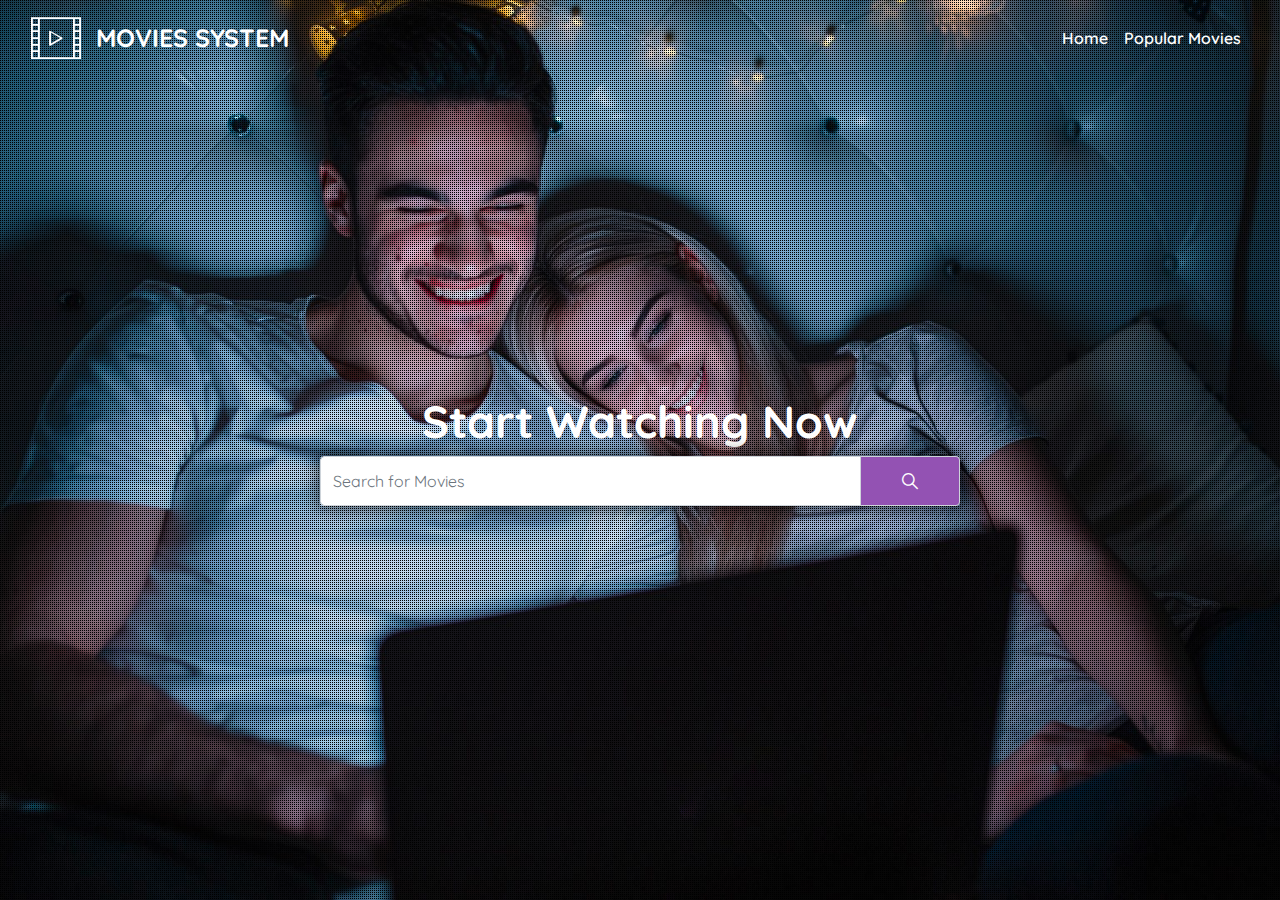
<file: index.html>
<!DOCTYPE html>
<html lang="en">
<head>
    <meta charset="UTF-8">
    <meta name="viewport" content="width=device-width, initial-scale=1.0">
    <title>Movies System</title>
    <link rel="stylesheet" href="./resources/css/global.css">
    <link rel="stylesheet" href="./vendors/bootstrap.min.css">
    <link rel="stylesheet" href="./vendors/style.css">
    <link rel="stylesheet" href="./resources/css/nav-bar.css">
    <link rel="stylesheet" href="./resources/css/home-page.css">

    <script src="./vendors/jquery-3.5.1.min.js"></script>
    <script src="./vendors/bootstrap.min.js"></script>
</head>
<body>
    <div class="page-content">
        <div class="home-controller">
            <div class="home-banner">
                <div class="dotted-layer"></div>
                
                <div class="home-banner-content row mx-0 justify-content-center align-items-center align-content-center">
                    <div class="col-12 slogan">
                        <h1>
                            Start Watching Now
                        </h1>
                    </div>
                    <div class="search-input col-12 col-sm-10 col-md-6 px-2 px-sm-0 input-group">
                        <input 
                            id="search-movie-input"
                            type="text" 
                            class="form-control"
                            placeholder="Search for Movies"
                            maxlength="30"
                            >
                        <div class="input-group-append">
                            <span class="input-group-text search-btn" id="basic-addon2" onclick="searchForMovie()">
                                <span class="icon-search"></span>
                            </span>
                        </div>
                    </div>
                </div>
            </div>
        </div>
    </div>
    <script src="./resources/js/movies-service.js"></script>
    <script src="./resources/js/main-nav-bar.js"></script>
    <script src="./resources/js/config.js"></script>
    <script src="./resources/js/home.js"></script>
</body>
</html>
</file>
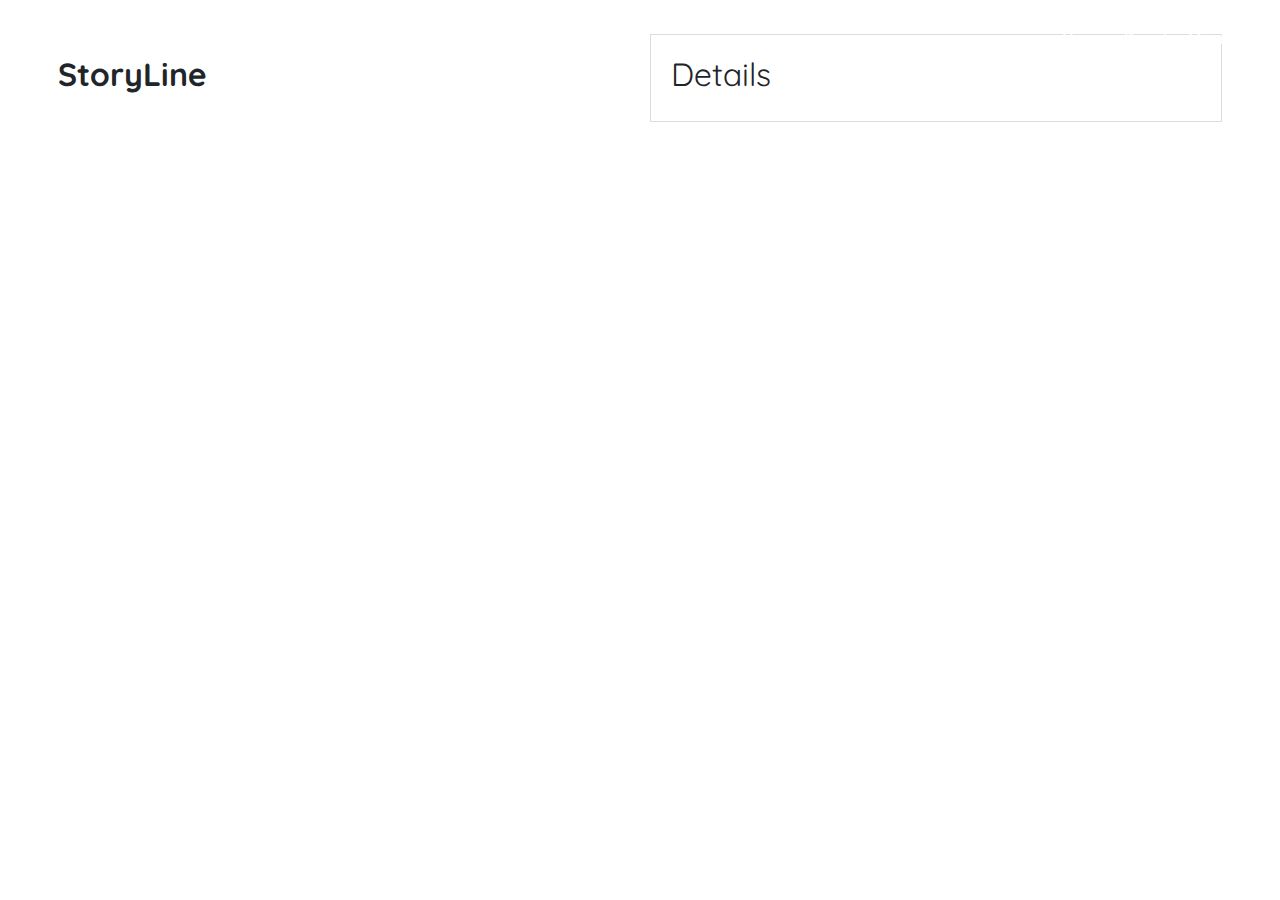
<file: movie-detail.html>
<!DOCTYPE html>
<html lang="en">
<head>
    <meta charset="UTF-8">
    <meta name="viewport" content="width=device-width, initial-scale=1.0">
    <title>Movies System</title>
    <link rel="stylesheet" href="./resources/css/global.css">
    <link rel="stylesheet" href="./vendors/bootstrap.min.css">
    <link rel="stylesheet" href="./vendors/style.css">
    <link rel="stylesheet" href="./resources/css/nav-bar.css">
    <link rel="stylesheet" href="./resources/css/movie-detail.css">

    <script src="./vendors/jquery-3.5.1.min.js"></script>
    <script src="./vendors/bootstrap.min.js"></script>
</head>
<body>
    <div class="page-content">
        <div class="movie-detail-controller">
            <div id="main-banner" class="main-banner row mx-0 align-items-center">
            </div>
            <div class="row movie-additional-details-container px-0 px-sm-5 mt-4 align-items-baseline">
                <section class="col-12 col-md-6 story-line-section">
                    <h2 class="story-line-title">
                        StoryLine
                    </h2>
                    <p id="story-line" class="story-content">
                    </p>
                </section>
                <section class="col-12 col-md-6 movie-detail-summary-section">
                    <div id="movie-detail-summary" class="movie-detail-summary-container">
                        <h2>Details</h2>
                    </div>
                </section>
                <section class="col-12">
                    <div id="movie-cast-list" class="movie-cast-list-container col-12 px-0 row justify-content-center">
                    </div>
                </section>
            </div>
        </div>
    </div>
    <script src="./resources/js/movies-service.js"></script>
    <script src="./resources/js/spinner-component.js"></script>
    <script src="./resources/js/main-nav-bar.js"></script>
    <script src="./resources/js/config.js"></script>
    <script src="./resources/js/movie-detail.js"></script>
</body>
</html>
</file>
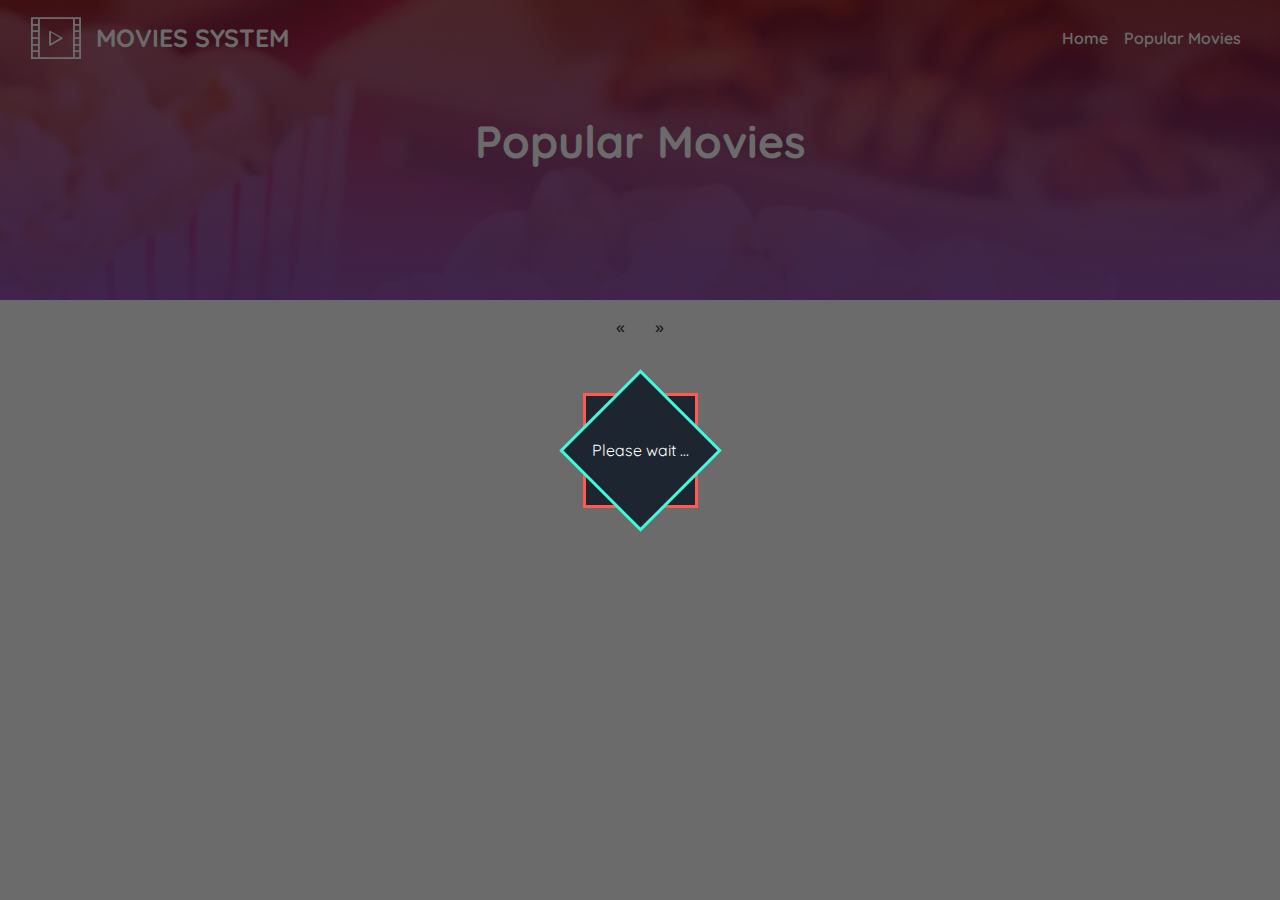
<file: movies-search.html>
<!DOCTYPE html>
<html lang="en">
<head>
    <meta charset="UTF-8">
    <meta name="viewport" content="width=device-width, initial-scale=1.0">
    <title>Movies System</title>
    <link rel="stylesheet" href="./resources/css/global.css">
    <link rel="stylesheet" href="./vendors/bootstrap.min.css">
    <link rel="stylesheet" href="./vendors/style.css">
    <link rel="stylesheet" href="./resources/css/nav-bar.css">
    <link rel="stylesheet" href="./resources/css/movies-search.css">
    <link rel="stylesheet" href="./resources/css/movie-card.css">

    <script src="./vendors/jquery-3.5.1.min.js"></script>
    <script src="./vendors/bootstrap.min.js"></script>
</head>
<body>
    
    <div class="page-content">
        <div class="movies-search-container">
            <div class="main-banner row mx-0 align-items-center">
                <div class="banner-content">
                    <p id="main-page-title"></p>
                </div>
            </div>

            <div id="search-input-container" class="row mx-0 justify-content-center my-5">
                <div class="search-input col-12 col-sm-10 col-md-6 px-2 px-sm-0 input-group">
                    <input 
                        id="search-movie-input"
                        type="text" 
                        class="form-control"
                        placeholder="Search for Movies"
                        maxlength="30"
                        >
                    <div class="input-group-append">
                        <span class="input-group-text search-btn" id="basic-addon2" onclick="searchForMovie()">
                            <span class="icon-search"></span>
                        </span>
                    </div>
                </div>
            </div>
        
            <div class="movies-list">
                <div id="movies-list" class="movies-list row mx-0 my-2">
                </div>
            </div>

            <div class="pagination-container row mx-0 align-items-baseline justify-content-center">
                <div class="left-arrow col-auto" onclick="goBack()">«</div>
                <ul id="pagination-pages-numbers-list" class="pages-numbers-list col-auto">
                </ul>
                <div class="right-arrow col-auto" onclick="goForward()">»</div>
            </div>
            
            <div id="fall-back-content" class="no-data-found-container row mx-0 justify-content-center align-items-center">
                <span class="icon-error col-auto px-0"></span>
                <span class="error-msg col-auto">No data found</span>
            </div>
        
        </div>
    </div>


    <script src="./resources/js/config.js"></script>
    <script src="./resources/js/spinner-component.js"></script>
    <script src="./resources/js/movies-service.js"></script>
    <script src="./resources/js/movie-search.js"></script>
    <script src="./resources/js/main-nav-bar.js"></script>
</body>
</html>
</file>
<file: resources/css/global.css>
@font-face {
    font-family: QuickSand-Regular;
    src: url('../fonts/Quicksand-Regular.ttf');
}
  
@font-face {
font-family: QuickSand-Medium;
src: url('../fonts/Quicksand-Medium.ttf');
}

@font-face {
font-family: QuickSand-SemiBold;
src: url('../fonts/Quicksand-SemiBold.ttf');
}

@font-face {
font-family: QuickSand-Bold;
src: url('../fonts/Quicksand-Bold.ttf');
}

.page-content {
    margin-top: -50px;
}

.home-controller .home-banner .home-banner-content .search-input {
  box-shadow: 0 0 15px 3px #00000094;
  padding: 0;
  font-family: 'QuickSand-Regular';
  height: 50px;
}
.search-input .form-control{
  height: 100%;
}

.search-input input:focus {
  box-shadow: none;
}

.search-input .search-btn {
  background-color: #9352b3;
  width: 100px;
}
.search-input .search-btn:hover {
  cursor: pointer;
  background-color: #9f46cc;
}
.search-input .search-btn .icon-search {
  margin: 0 auto;
  color: white;
}

.icon-star {
  color: #b5b5b5;
}

.icon-star.checked {
  color: rgb(255, 230, 0);
}


.spinner-box {
    display: none;
    position: fixed;
    top: 0;
    left: 0;
    width: 100%;
    height: 100%;
    background-color: rgba(0, 0, 0, 0.582);
    z-index: 110000;
  }
  .spinner-box .wait-msg {
    position: absolute;
    color: white;
    margin: auto;
    font-family: 'QuickSand-Regular';
  }
  .configure-border-1 {
    width: 115px;
    height: 115px;
    padding: 3px;
    position: absolute;
    display: flex;
    justify-content: center;
    align-items: center;
    background: #fb5b53;
    animation: configure-clockwise 3s ease-in-out 0s infinite alternate;
  }
  .configure-border-2 {
    width: 115px;
    height: 115px;
    padding: 3px;
    left: -115px;
    display: flex;
    justify-content: center;
    align-items: center;
    background: #3ff9dc;
    transform: rotate(45deg);
    animation: configure-xclockwise 3s ease-in-out 0s infinite alternate;
  }
  .configure-core {
    width: 100%;
    height: 100%;
    background-color: #1d2630;
  }
  @keyframes configure-clockwise {
    0% {
      transform: rotate(0);
    }
    25% {
      transform: rotate(90deg);
    }
    50% {
      transform: rotate(180deg);
    }
    75% {
      transform: rotate(270deg);
    }
    100% {
      transform: rotate(360deg);
    }
  }
  @keyframes configure-xclockwise {
    0% {
      transform: rotate(45deg);
    }
    25% {
      transform: rotate(-45deg);
    }
    50% {
      transform: rotate(-135deg);
    }
    75% {
      transform: rotate(-225deg);
    }
    100% {
      transform: rotate(-315deg);
    }
  }
  

  @media screen and (max-width: 450px) {
    .search-input {
      height: 40px;
    }

    .search-input .search-btn{
      width: 40px;
    }
  }
</file>
<file: vendors/style.css>
@font-face {
  font-family: 'icomoon';
  src:  url('icomoon-fonts/icomoon.eot?ubnsc3');
  src:  url('icomoon-fonts/icomoon.eot?ubnsc3#iefix') format('embedded-opentype'),
    url('icomoon-fonts/icomoon.ttf?ubnsc3') format('truetype'),
    url('icomoon-fonts/icomoon.woff?ubnsc3') format('woff'),
    url('icomoon-fonts/icomoon.svg?ubnsc3#icomoon') format('svg');
  font-weight: normal;
  font-style: normal;
  font-display: block;
}

[class^="icon-"], [class*=" icon-"] {
  /* use !important to prevent issues with browser extensions that change fonts */
  font-family: 'icomoon' !important;
  speak: never;
  font-style: normal;
  font-weight: normal;
  font-variant: normal;
  text-transform: none;
  line-height: 1;

  /* Better Font Rendering =========== */
  -webkit-font-smoothing: antialiased;
  -moz-osx-font-smoothing: grayscale;
}

.icon-star:before {
  content: "\e904";
}
.icon-menu:before {
  content: "\e903";
}
.icon-error:before {
  content: "\e902";
}
.icon-search:before {
  content: "\e901";
}
.icon-video-player:before {
  content: "\e900";
}
</file>
<file: resources/css/nav-bar.css>
.main-header-container {
    position: relative;
    top: 0;
    width: 100%;
    z-index: 1000;
    height: 50px;
  }
.main-header-container nav{
  background: transparent;
}

.main-header-container.opened nav{
  background-color: #212529;
}

  .main-header-container .site-name-logo {
    color: white;
  }
  .main-header-container .main-nav-items-container {
    list-style-type: none;
  }
  .main-header-container .main-nav-items-container .nav-item {
    display: inline-block;
  }
  .main-header-container .main-nav-items-container .nav-item a {
    color: white;
  }
  .main-header-container .icon-video-player {
    font-size: 50px;
  }
  .main-header-container .site-name {
    height: fit-content;
    font-size: 25px;
  }
  .navbar {
    transition: background 1s;
  }
  .navbar .icon-menu {
    color: white;
  }
  .navbar .navbar-toggler {
    border: 0;
  }
  .navbar .navbar-toggler:focus {
    outline: none;
  }
  .navbar .navbar-collapse {
    flex-grow: unset;
  }
  .navbar .navbar-collapse.opened {
    display: block;
  }
  .navbar .navbar-collapse.closed {
    display: none;
  }
  .navbar .navbar-brand {
    display: flex;
    color: white;
    font-family: 'QuickSand-Bold';
    text-transform: uppercase;
  }
  .navbar .navbar-brand:hover {
    color: white;
    text-decoration: none;
  }
  .navbar .navbar-nav .nav-link, .navbar .navbar-nav .nav-link:hover {
    color: white;
    cursor: pointer;
    font-family: 'QuickSand-SemiBold';
  }
  
  .navbar.opened {
    background: #212529;
  }
  .navbar.closed {
    background: transparent;
  }
  @media screen and (max-width: 400px) {
    .site-name {
      font-size: 18px !important;
    }
    .navbar-brand, .navbar-collapse {
      padding: 0;
    }
  }
</file>
<file: resources/css/home-page.css>
.home-controller {
    height: 100%;
  }
  .home-controller .home-banner {
    position: relative;
    height: 100vh;
    background-image: url('../images/slider1.jpg');
    background-position-y: center;
    background-size: cover;
    background-repeat: no-repeat;
  }
  .home-controller .home-banner .dotted-layer {
    position: absolute;
    top: 0;
    width: 100%;
    height: 100%;
    z-index: 50;
    background-image: url('../images/gridtile.png');
  }
  .home-controller .home-banner .home-banner-content {
    position: relative;
    z-index: 100;
    height: 100%;
  }
  .home-controller .home-banner .home-banner-content .slogan h1 {
    text-align: center;
    color: white;
    opacity: 1;
    animation: opacity-animation 2.5s;
    font-family: 'QuickSand-Bold';
    font-size: 45px;
  }
  
  @keyframes opacity-animation {
    from {
      opacity: 0;
    }
    to {
      opacity: 1;
    }
  }

  @media screen and (max-width: 450px) {

    .home-banner {
      background-position: center;
    }
    .slogan h1 {
      font-size: 30px !important;
    }
  }
</file>
<file: resources/css/movie-detail.css>
.main-banner {
    background-repeat: no-repeat;
    background-size: cover;
    position: relative;
    background-position: center;
}
  .main-banner .movie-bacdrop-image {
    position: absolute;
    object-fit: cover;
    width: 100%;
    height: 75%;
    top: 0;
  }
  .main-banner::after {
    content: '';
    width: 100%;
    height: 75%;
    top: 0;
    position: absolute;
    background: linear-gradient(to bottom, #a11f3bab 0%, #9352b3f5 100%);
  }
  .main-banner .banner-content {
    position: relative;
    width: 100%;
    margin-top: 45vh;
    z-index: 100;
    color: white;
    text-align: center;
  }
  .main-banner .banner-content .movie-poster {
    box-shadow: 0 0 10px 3px #5d5a5aa8;
    object-fit: cover;
    max-width: 300px;
  }
  .main-banner .banner-content .movie-title {
    text-align: left;
    font-family: 'QuickSand-Bold';
    font-size: 35px;
  }
  .main-banner .banner-content .movie-release-data {
    font-family: 'QuickSand-Regular';
  }
  .main-banner .banner-content .genres-list {
    display: inline-block;
    border-right: 1px solid gainsboro;
    height: fit-content;
    font-family: 'QuickSand-Regular';
  }
  .main-banner .banner-content .genres-list ul {
    list-style-type: none;
    text-align: left;
    padding: 0;
    margin: 0;
  }
  .main-banner .banner-content .genres-list ul li {
    display: inline-block;
    padding: 0 2px;
  }
  .main-banner .banner-content .genres-list ul li::after {
    content: ',';
  }
  .main-banner .banner-content .genres-list ul li:last-child::after {
    content: '';
  }
  .main-banner .banner-content .visual-rating {
    color: #ffe600;
    font-family: 'QuickSand-Regular';
  }
  .movie-additional-details-container {
    margin: 0;
  }
  .movie-additional-details-container .story-line-title {
    font-family: 'QuickSand-Bold';
  }
  .movie-additional-details-container .movie-detail-summary-section, .movie-additional-details-container .story-line-section {
    height: fit-content;
    padding: 10px;
    font-family: 'QuickSand-Regular';
  }

  .movie-detail-summary-container {
    border: 1px solid gainsboro;
    padding: 20px;
  }
  .movie-detail-summary-container .single-info {
    border-bottom: 1px dashed gainsboro;
    padding: 10px 0;
  }
  .movie-detail-summary-container .single-info:last-child {
    border-bottom: 0;
  }
  .movie-detail-summary-container .single-info .key {
    font-weight: bold;
  }

.person-profile-image {
    width: 150px;
    height: 150px;
    object-fit: cover;
    border-radius: 50%;
    box-shadow: 0 0 10px 3px #dedede;
}

.cast-title {
    font-family: 'QuickSand-Bold';
}

.person-name {
    text-align: center;
    font-family: 'QuickSand-SemiBold';
}

  @media screen and (max-width: 767px) {
    .genres-list, .rating, .movie-release-data, .movie-title {
      color: black;
      text-align: center;
    }
    .genres-list h2, .rating h2, .movie-release-data h2, .movie-title h2 {
      text-align: center !important;
    }
  }
  @media screen and (max-width: 400px) {
    .movie-poster {
      width: 95%;
    }
  }
  @media screen and (min-width: 1400px) and (max-width: 1600px) {
    .movie-additional-details-container {
      width: 80%;
      margin: 0 auto;
    }
  }
  @media screen and (min-width: 1600px) {
    .movie-additional-details-container {
      width: 70%;
      margin: 0 auto;
    }
  }
</file>
<file: resources/css/movies-search.css>
.main-banner {
    background-image: url('../images/popcorn.jpg');
    background-repeat: no-repeat;
    height: 300px;
    background-size: cover;
    position: relative;
  }
  .main-banner::after {
    content: '';
    width: 100%;
    height: 100%;
    position: absolute;
    background: linear-gradient(to bottom, #a11f3bab 0%, #9352b3f5 100%);
  }
  .main-banner .banner-content {
    position: absolute;
    width: 100%;
    z-index: 100;
    color: white;
    text-align: center;
    font-family: 'QuickSand-Bold';
    font-size: 45px;
  }
  .main-banner .banner-content .search-keywords {
    line-height: 1;
    padding: 0 10px;
  }
  .no-data-found-container {
    display: none;
    text-align: center;
    margin: 20px;
  }
  .no-data-found-container .icon-error {
    margin: 15px;
    font-size: 50px;
    color: red;
  }
  .no-data-found-container .error-msg {
    height: fit-content;
    font-size: 28px;
  }

  .pages-numbers-list {
    display: flex;
    padding-left: 0;
    list-style: none;
    border-radius: 0.25rem;
    padding: 0;
  }

  .page-item {
    margin: 0 5px;
    cursor: pointer;
  }

  .page-item .page-link {
    width: 50px;
    height: 50px;
    color: #9352b3;
    display: flex;
    align-items: center;
    font-size: 14px;
    font-weight: 400;
    justify-content: center;
    -webkit-border-radius: 50% !important;
    -moz-border-radius: 50% !important;
    border-radius: 50% !important;
    border: 0;
  }

  .page-item .page-link:hover {
    background: #e7edef;
    color: #9352b3;
  }

  .page-item .page-link:focus {
    box-shadow: none;
  }
  .page-item.active .page-link {
    background: #9352b3;
  }
  .page-item.active .page-link:hover {
    color: white;
  }

  .left-arrow, .right-arrow {
    cursor: pointer;
  }

  .movies-search-container #search-input-container {
    display: none;
  }

  .movies-search-container .search-input {
    margin: 0 auto;
  }

  @media screen and (max-width: 670px) {
    .page-item .page-link {
      width: 30px;
      height: 30px;
    }
  }

  
  @media screen and (max-width: 600px) {
    .banner-content .search-keywords {
      font-size: 25px;
    }
  }
  @media screen and (max-width: 400px) {
    .banner-content {
      font-size: 30px !important;
    }
  }
  @media screen and (min-width: 1400px) and (max-width: 1600px) {
    .movies-list {
      width: 80%;
      margin: 0 auto;
    }
  }
  @media screen and (min-width: 1600px) {
    .movies-list {
      width: 70%;
      margin: 0 auto;
    }
  }
</file>
<file: resources/css/movie-card.css>
.card-container {
    height: 400px;
    width: 100%;
    background-repeat: no-repeat;
    background-size: cover;
    background-position: center;
    border-radius: 10px;
    cursor: pointer;
  }
  .card-container:after {
    content: "";
    position: absolute;
    display: block;
    height: 100%;
    width: 100%;
    bottom: 0;
    z-index: 9;
    border-radius: 10px;
    background: -webkit-linear-gradient(bottom, rgba(35, 35, 37, 0.9) 0%, rgba(35, 35, 37, 0.5) 35%, rgba(22, 22, 23, 0) 60%, rgba(0, 0, 0, 0) 100%);
  }
  .card-container .card-info-container {
    z-index: 100;
    opacity: 0;
    width: 100%;
    height: 100%;
    position: absolute;
    z-index: 50;
    background: linear-gradient(to bottom, #a11f3b9c 0%, #9352b345 100%);
    -webkit-transition: opacity 0.5s ease;
    -moz-transition: opacity 0.5s ease;
    -ms-transition: opacity 0.5s ease;
    -o-transition: opacity 0.5s ease;
    transition: opacity 0.5s ease;
    border-radius: 10px;
  }
  .card-container .card-info-container:hover {
    opacity: 1;
  }
  .card-container .card-info-container:hover .mainTitle {
    bottom: 60px;
  }
  .card-container .card-info-container:hover .subTitle {
    bottom: 20px;
  }
  .card-container .card-info-container:hover .rating {
    top: 45px;
  }
  .card-container .card-info-container:hover .visual-rating {
    top: 15px;
  }
  .card-container .card-info-container:hover .details-btn {
    opacity: 1;
  }
  .card-container .card-info-container .mainTitle, .card-container .card-info-container .subTitle, .card-container .card-info-container .rating, .card-container .card-info-container .visual-rating {
    color: white;
    font-size: 25px;
    text-align: center;
    position: absolute;
    font-family: 'QuickSand-Regular';
    width: 100%;
    bottom: 20px;
    line-height: 1.1;
    -webkit-transition: all 1s ease;
    -moz-transition: all 1s ease;
    -ms-transition: all 1s ease;
    -o-transition: all 1s ease;
    transition: all 1s ease;
  }
  .card-container .card-info-container .mainTitle {
    font-family: 'QuickSand-SemiBold';
  }
  .card-container .card-info-container .subTitle {
    bottom: 0px;
    font-size: 18px;
  }
  .card-container .card-info-container .rating, .card-container .card-info-container .visual-rating {
    bottom: unset;
    top: 0px;
    font-size: 18px;
  }
  .card-container .card-info-container .visual-rating {
    color: #ffe600;
  }
  .card-container .card-info-container .details-btn {
    opacity: 0;
    background-color: #9352b3;
    color: white;
    transition: all 0.5s;
    border-radius: 50%;
    width: fit-content;
    padding: 20px 14px;
    font-family: 'QuickSand-SemiBold';
    margin: 0 auto;
    top: 40%;
  }
  .card-container .card-info-container .details-btn:hover {
    -webkit-transform: scale(1.05);
    -moz-transform: scale(1.05);
    -ms-transform: scale(1.05);
    -o-transform: scale(1.05);
    transform: scale(1.05);
    -webkit-box-shadow: 0 0 0 10px rgba(147, 82, 179, 0.4);
    -moz-box-shadow: 0 0 0 10px rgba(147, 82, 179, 0.4);
    box-shadow: 0 0 0 10px rgba(147, 82, 179, 0.4);
  }
  @media screen and (max-width: 768px) {
    .card-info-container {
      opacity: 1 !important;
      background: -webkit-linear-gradient(bottom, #232325 0%, rgba(35, 35, 37, 0.5) 35%, rgba(22, 22, 23, 0) 60%, #232325 100%) !important;
    }
    .card-info-container .mainTitle {
      bottom: 60px !important;
    }
    .card-info-container .subTitle {
      bottom: 20px !important;
    }
    .card-info-container .rating {
      top: 45px !important;
    }
    .card-info-container .visual-rating {
      top: 15px !important;
    }
    .card-info-container .details-btn {
      opacity: 1 !important;
    }
  }
  
  @media screen and (min-width: 490px) and (max-width: 575px) {
    .card-container {
      width: 58%;
      margin: 0 auto;
    }
  }
  @media screen and (min-width: 360px) and (max-width: 489px) {
    .card-container {
      width: 70%;
      margin: 0 auto;
    }
  }
</file>
